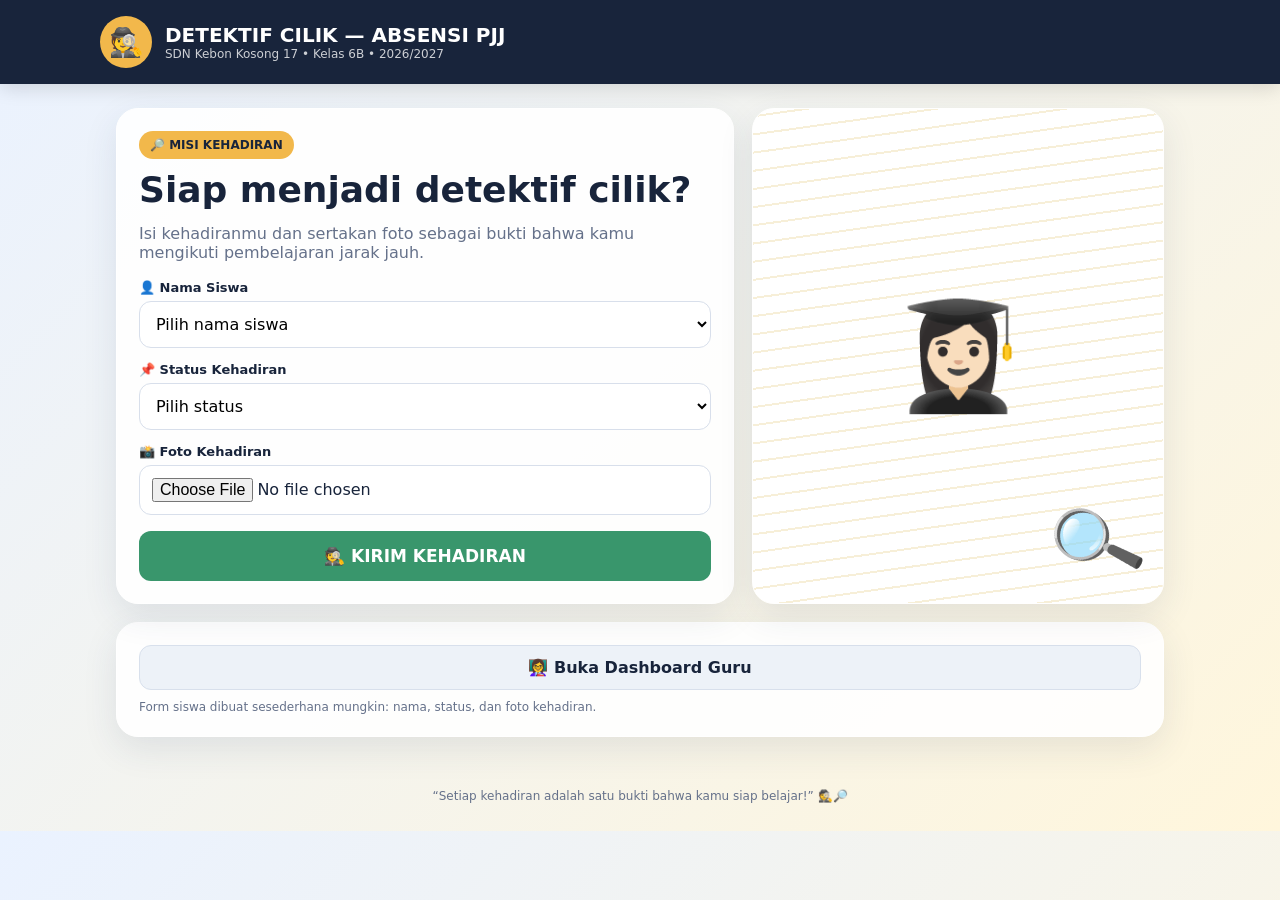
<file: index.html>
<!doctype html><html lang="id"><head><meta charset="utf-8"><meta name="viewport" content="width=device-width,initial-scale=1"><title>Detektif Cilik — Absensi PJJ 6B</title><style>
:root{--navy:#18243b;--blue:#2d5b9b;--gold:#f2b84b;--cream:#fff9e9;--green:#39966c;--red:#d9534f;--muted:#65718a}
*{box-sizing:border-box}body{margin:0;font-family:system-ui,-apple-system,Segoe UI,sans-serif;background:linear-gradient(135deg,#eaf2ff,#fff6dc);color:var(--navy)}
header{background:var(--navy);color:#fff;padding:16px 18px;box-shadow:0 4px 18px #0002}.top{max-width:1080px;margin:auto;display:flex;gap:13px;align-items:center}.logo{width:52px;height:52px;border-radius:50%;display:grid;place-items:center;background:var(--gold);font-size:28px}.title{font-weight:900;font-size:20px}.small{font-size:12px;opacity:.78}
main{max-width:1080px;margin:24px auto;padding:0 16px}.hero{display:grid;grid-template-columns:1.2fr .8fr;gap:18px}.card{background:#ffffffea;border:1px solid #fff;border-radius:22px;padding:22px;box-shadow:0 12px 35px #263b601a}.ribbon{display:inline-block;background:var(--gold);padding:7px 11px;border-radius:999px;font-size:12px;font-weight:900}.hero h1{font-size:36px;line-height:1.04;margin:12px 0 10px}.hero p{color:var(--muted)}.detective{min-height:270px;display:grid;place-items:center;position:relative;overflow:hidden;background:repeating-linear-gradient(-8deg,#fff 0 16px,#f7efd8 16px 18px)}.kid{font-size:105px}.glass{position:absolute;right:24px;bottom:20px;font-size:70px;transform:rotate(-18deg)}
.field label{display:block;font-size:13px;font-weight:800;margin-bottom:6px}select,input,button{font:inherit;width:100%;border:1px solid #d8dfeb;border-radius:12px;padding:12px;background:#fff}button{border:0;background:var(--blue);color:#fff;font-weight:900;cursor:pointer}.primary{font-size:17px;padding:15px;background:var(--green)}.secondary{background:#edf2f8;color:var(--navy);border:1px solid #d8e0ec}.danger{background:var(--red)}.status{display:none;margin-top:14px;padding:14px;border-radius:13px;background:#eaf8f1}.status.show{display:block}
.preview{margin-top:10px;display:none}.preview img{max-width:180px;max-height:180px;border-radius:14px;border:3px solid #fff;box-shadow:0 5px 18px #0002}
.tablewrap{overflow:auto}table{width:100%;border-collapse:collapse;min-width:560px}th,td{text-align:left;padding:10px;border-bottom:1px solid #e7ebf2;font-size:13px}th{background:#f5f7fb}.photo{width:50px;height:50px;object-fit:cover;border-radius:8px}.stats{display:grid;grid-template-columns:repeat(4,1fr);gap:10px}.stat{padding:14px;border-radius:16px;background:#f6f8fc}.stat b{display:block;font-size:25px}.note{font-size:12px;color:var(--muted);margin-top:10px}footer{text-align:center;color:var(--muted);font-size:12px;padding:28px}
@media(max-width:760px){.hero{grid-template-columns:1fr}.hero h1{font-size:29px}.detective{min-height:180px}.kid{font-size:75px}.glass{font-size:50px}.stats{grid-template-columns:repeat(2,1fr)}}
</style></head>
<body><header><div class="top"><div class="logo">🕵️</div><div><div class="title">DETEKTIF CILIK — ABSENSI PJJ</div><div class="small">SDN Kebon Kosong 17 • Kelas 6B • 2026/2027</div></div></div></header>
<main><section class="hero"><div class="card"><span class="ribbon">🔎 MISI KEHADIRAN</span><h1>Siap menjadi detektif cilik?</h1><p>Isi kehadiranmu dan sertakan foto sebagai bukti bahwa kamu mengikuti pembelajaran jarak jauh.</p>
<div style="margin-top:18px"><div class="field"><label>👤 Nama Siswa</label><select id="student"></select></div></div>
<div style="margin-top:14px"><div class="field"><label>📌 Status Kehadiran</label><select id="status"><option value="">Pilih status</option><option>Hadir</option><option>Izin</option><option>Sakit</option><option>Alpa</option></select></div></div>
<div style="margin-top:14px"><div class="field"><label>📸 Foto Kehadiran</label><input id="photo" type="file" accept="image/*" capture="environment" onchange="previewPhoto()"><div id="preview" class="preview"><img id="previewImg" alt="Preview foto"></div></div></div>
<button class="primary" style="margin-top:16px" onclick="submitAttendance()">🕵️ KIRIM KEHADIRAN</button><div id="success" class="status"></div></div>
<div class="card detective"><div class="kid">👩🏻‍🎓</div><div class="glass">🔍</div></div></section>
<section class="card" style="margin-top:18px"><a href="guru.html"><button class="secondary">👩‍🏫 Buka Dashboard Guru</button></a><div class="note">Form siswa dibuat sesederhana mungkin: nama, status, dan foto kehadiran.</div></section></main>
<footer>“Setiap kehadiran adalah satu bukti bahwa kamu siap belajar!” 🕵️🔎</footer><script>
const STUDENTS=['ABDURROHMAN NAAJID', 'ABHIENAYA NAGATHA', 'ADLHI DHENASTA ADILAN PRATAMA', 'AHMAD KURNIA RAJANI', 'AL FATAH', 'AZKA ALDRIC PUTRA', 'BILAL ADZUNNU MALDINI', 'BINTANG IBNU YUSAMI', 'CARLYSYAH PUTRI HERI ANA INDRAYATI', 'CIKAL RABBANI', 'GALANG PUTRA PRATAMA', 'GILANG TRI PRAYOGA', 'GUSTI TARUNA AFKAR', 'HESTI ZASKIA AGUSTIN', 'IFAT ACHMAD KHAIRY', 'IFTINA ASSYABIYA RAFIFA', 'JELITA RAUDHA ADELIA SYUHADA', 'KHURUNNISA ADELIA', 'MEVIAWAN LISTANTO', 'MILAN ZAHRANA EMILIAN SIBURIAN', 'MUHAMMAD DARIUS ABIDIN', 'MUHAMMADGIBRAN ARTANABIL', 'MUTIA ELIZA', 'NADIAH OKTAVIA', 'NAUFAL YUSUF HARYAWAN', 'OKKY AULIA PUTRI', 'RADITYA PRATAMA', 'SHERIL ADEL SHEINAFIA'], KEY="detektif_cilik_absensi_6b_v1";
const $=id=>document.getElementById(id);
$("student").innerHTML='<option value="">Pilih nama siswa</option>'+STUDENTS.map(x=>`<option>${x}</option>`).join("");
function previewPhoto(){const f=$("photo").files[0];if(f){$("previewImg").src=URL.createObjectURL(f);$("preview").style.display="block"}}
function submitAttendance(){const name=$("student").value,status=$("status").value,photo=$("photo").files[0];if(!name||!status){alert("Mohon pilih nama dan status kehadiran.");return}let rec={id:Date.now(),time:new Date().toISOString(),name,status,photoData:""};if(photo){let r=new FileReader();r.onload=()=>{rec.photoData=r.result;save(rec)};r.readAsDataURL(photo)}else save(rec)}
function save(rec){let d=JSON.parse(localStorage.getItem(KEY)||"[]");d.push(rec);localStorage.setItem(KEY,JSON.stringify(d));$("success").className="status show";$("success").innerHTML=`✅ <b>MISI BERHASIL!</b><br>${rec.name} tercatat sebagai <b>${rec.status}</b>.<br>Waktu: ${new Date(rec.time).toLocaleString("id-ID")}`;$("photo").value="";$("preview").style.display="none"}
</script></body></html>
</file>
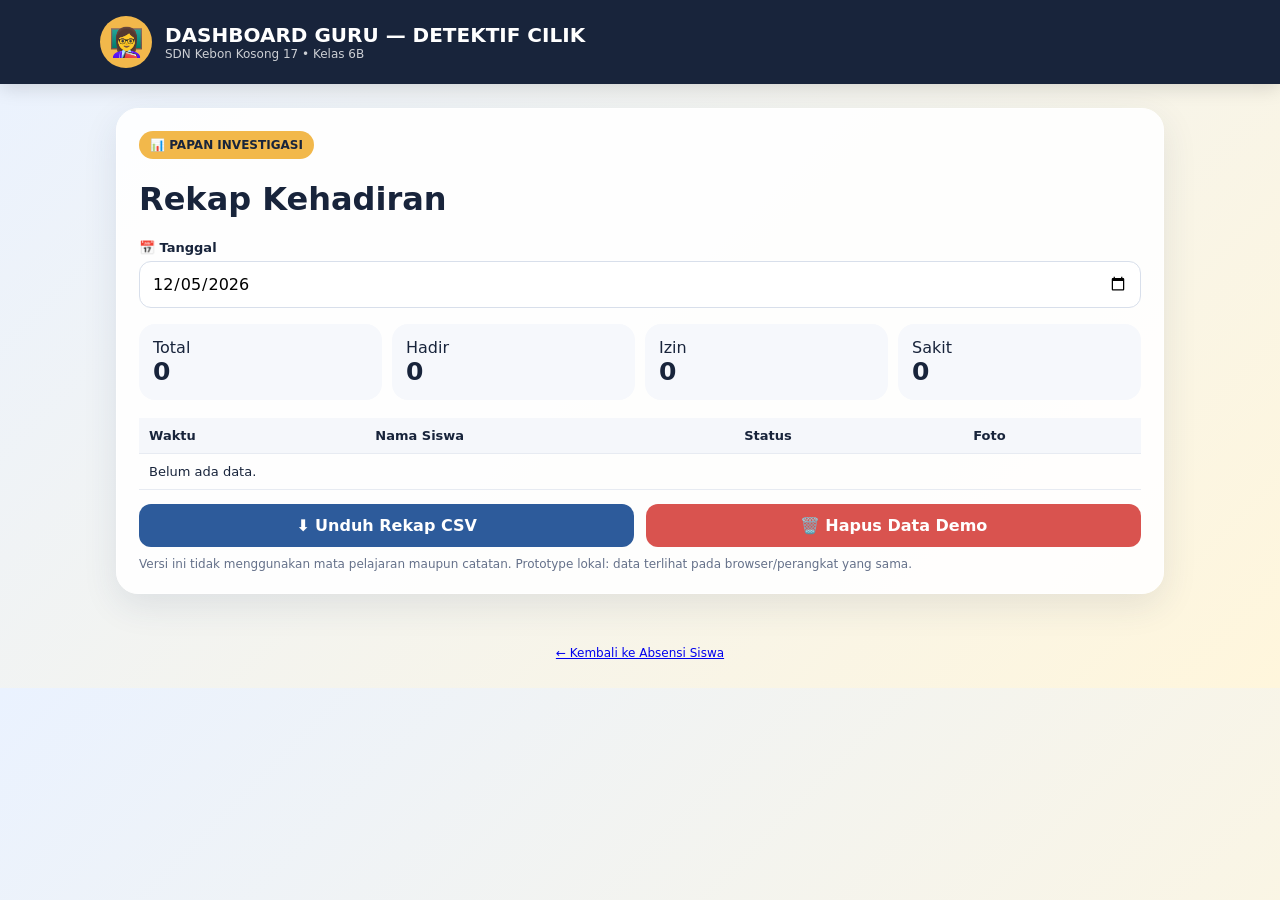
<file: guru.html>
<!doctype html><html lang="id"><head><meta charset="utf-8"><meta name="viewport" content="width=device-width,initial-scale=1"><title>Dashboard Guru — 6B</title><style>
:root{--navy:#18243b;--blue:#2d5b9b;--gold:#f2b84b;--cream:#fff9e9;--green:#39966c;--red:#d9534f;--muted:#65718a}
*{box-sizing:border-box}body{margin:0;font-family:system-ui,-apple-system,Segoe UI,sans-serif;background:linear-gradient(135deg,#eaf2ff,#fff6dc);color:var(--navy)}
header{background:var(--navy);color:#fff;padding:16px 18px;box-shadow:0 4px 18px #0002}.top{max-width:1080px;margin:auto;display:flex;gap:13px;align-items:center}.logo{width:52px;height:52px;border-radius:50%;display:grid;place-items:center;background:var(--gold);font-size:28px}.title{font-weight:900;font-size:20px}.small{font-size:12px;opacity:.78}
main{max-width:1080px;margin:24px auto;padding:0 16px}.hero{display:grid;grid-template-columns:1.2fr .8fr;gap:18px}.card{background:#ffffffea;border:1px solid #fff;border-radius:22px;padding:22px;box-shadow:0 12px 35px #263b601a}.ribbon{display:inline-block;background:var(--gold);padding:7px 11px;border-radius:999px;font-size:12px;font-weight:900}.hero h1{font-size:36px;line-height:1.04;margin:12px 0 10px}.hero p{color:var(--muted)}.detective{min-height:270px;display:grid;place-items:center;position:relative;overflow:hidden;background:repeating-linear-gradient(-8deg,#fff 0 16px,#f7efd8 16px 18px)}.kid{font-size:105px}.glass{position:absolute;right:24px;bottom:20px;font-size:70px;transform:rotate(-18deg)}
.field label{display:block;font-size:13px;font-weight:800;margin-bottom:6px}select,input,button{font:inherit;width:100%;border:1px solid #d8dfeb;border-radius:12px;padding:12px;background:#fff}button{border:0;background:var(--blue);color:#fff;font-weight:900;cursor:pointer}.primary{font-size:17px;padding:15px;background:var(--green)}.secondary{background:#edf2f8;color:var(--navy);border:1px solid #d8e0ec}.danger{background:var(--red)}.status{display:none;margin-top:14px;padding:14px;border-radius:13px;background:#eaf8f1}.status.show{display:block}
.preview{margin-top:10px;display:none}.preview img{max-width:180px;max-height:180px;border-radius:14px;border:3px solid #fff;box-shadow:0 5px 18px #0002}
.tablewrap{overflow:auto}table{width:100%;border-collapse:collapse;min-width:560px}th,td{text-align:left;padding:10px;border-bottom:1px solid #e7ebf2;font-size:13px}th{background:#f5f7fb}.photo{width:50px;height:50px;object-fit:cover;border-radius:8px}.stats{display:grid;grid-template-columns:repeat(4,1fr);gap:10px}.stat{padding:14px;border-radius:16px;background:#f6f8fc}.stat b{display:block;font-size:25px}.note{font-size:12px;color:var(--muted);margin-top:10px}footer{text-align:center;color:var(--muted);font-size:12px;padding:28px}
@media(max-width:760px){.hero{grid-template-columns:1fr}.hero h1{font-size:29px}.detective{min-height:180px}.kid{font-size:75px}.glass{font-size:50px}.stats{grid-template-columns:repeat(2,1fr)}}
</style></head>
<body><header><div class="top"><div class="logo">👩‍🏫</div><div><div class="title">DASHBOARD GURU — DETEKTIF CILIK</div><div class="small">SDN Kebon Kosong 17 • Kelas 6B</div></div></div></header>
<main><div class="card"><span class="ribbon">📊 PAPAN INVESTIGASI</span><h1>Rekap Kehadiran</h1><div style="margin-top:16px"><div class="field"><label>📅 Tanggal</label><input id="date" type="date" onchange="render()"></div></div>
<div class="stats" style="margin-top:16px"><div class="stat">Total<b id="total">0</b></div><div class="stat">Hadir<b id="hadir">0</b></div><div class="stat">Izin<b id="izin">0</b></div><div class="stat">Sakit<b id="sakit">0</b></div></div>
<div class="tablewrap" style="margin-top:18px"><table><thead><tr><th>Waktu</th><th>Nama Siswa</th><th>Status</th><th>Foto</th></tr></thead><tbody id="body"></tbody></table></div>
<div style="display:grid;grid-template-columns:1fr 1fr;gap:12px;margin-top:14px"><button onclick="csv()">⬇️ Unduh Rekap CSV</button><button class="danger" onclick="clearData()">🗑️ Hapus Data Demo</button></div>
<div class="note">Versi ini tidak menggunakan mata pelajaran maupun catatan. Prototype lokal: data terlihat pada browser/perangkat yang sama.</div></div></main><footer><a href="index.html">← Kembali ke Absensi Siswa</a></footer><script>
const KEY="detektif_cilik_absensi_6b_v1", $=id=>document.getElementById(id);
function render(){let d=JSON.parse(localStorage.getItem(KEY)||"[]"),date=$("date").value;let rows=d.filter(x=>!date||x.time.slice(0,10)===date).sort((a,b)=>b.time.localeCompare(a.time));$("total").textContent=rows.length;$("hadir").textContent=rows.filter(x=>x.status==="Hadir").length;$("izin").textContent=rows.filter(x=>x.status==="Izin").length;$("sakit").textContent=rows.filter(x=>x.status==="Sakit").length;$("body").innerHTML=rows.map(x=>`<tr><td>${new Date(x.time).toLocaleString("id-ID")}</td><td>${x.name}</td><td>${x.status}</td><td>${x.photoData?`<a href="${x.photoData}" target="_blank"><img class="photo" src="${x.photoData}"></a>`:"—"}</td></tr>`).join("")||"<tr><td colspan='4'>Belum ada data.</td></tr>"}
function csv(){let rows=[...document.querySelectorAll("#body tr")].map(tr=>[...tr.children].slice(0,3).map(td=>td.innerText));let s="Waktu,Nama,Status\n"+rows.map(r=>r.map(v=>`"${v.replaceAll('"','""')}"`).join(",")).join("\n");let a=document.createElement("a");a.href=URL.createObjectURL(new Blob(["\ufeff"+s],{type:"text/csv;charset=utf-8"}));a.download="rekap_absensi_6B.csv";a.click()}
function clearData(){if(confirm("Hapus semua data absensi pada browser ini?")){localStorage.removeItem(KEY);render()}}
$("date").value=new Date().toISOString().slice(0,10);render();
</script></body></html>
</file>
